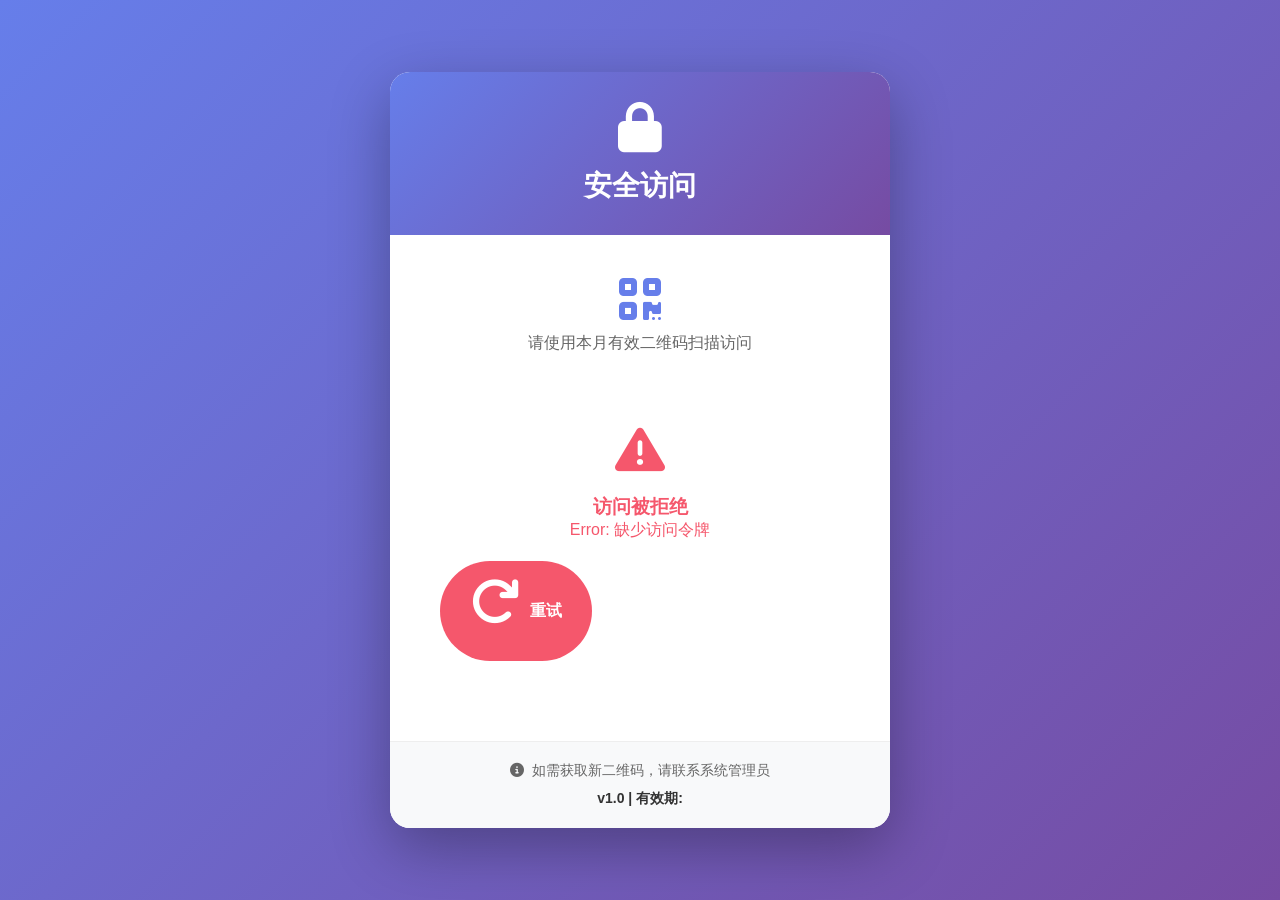
<file: index.html>
<!DOCTYPE html>
<html lang="zh-CN">
<head>
    <meta charset="UTF-8">
    <meta name="viewport" content="width=device-width, initial-scale=1.0">
    <title>加密访问页面</title>
    <link rel="stylesheet" href="assets/css/style.css">
    <link rel="stylesheet" href="https://cdnjs.cloudflare.com/ajax/libs/font-awesome/6.4.0/css/all.min.css">
</head>
<body>
    <div class="container">
        <div id="auth-screen" class="screen">
            <div class="logo">
                <i class="fas fa-lock"></i>
                <h1>安全访问</h1>
            </div>
            
            <div class="auth-box">
                <div class="qr-overlay">
                    <i class="fas fa-qrcode"></i>
                    <p>请使用本月有效二维码扫描访问</p>
                </div>
                
                <div id="loading" class="loading">
                    <div class="spinner"></div>
                    <p>验证中...</p>
                </div>
                
                <div id="content" class="content hidden">
                    <!-- 这里放置你的实际内容 -->
                    <h2>欢迎访问加密系统</h2>
                    <div class="info-card">
                        <h3><i class="fas fa-calendar-check"></i> 本月有效</h3>
                        <p>当前访问时间: <span id="current-date"></span></p>
                        <p>有效期至: <span id="expiry-date"></span></p>
                    </div>
                    
                    <div class="features">
                        <div class="feature">
                            <i class="fas fa-shield-alt"></i>
                            <h4>安全加密</h4>
                            <p>每月动态更新访问凭证</p>
                        </div>
                        <div class="feature">
                            <i class="fas fa-mobile-alt"></i>
                            <h4>移动优化</h4>
                            <p>完美适配手机端访问</p>
                        </div>
                        <div class="feature">
                            <i class="fas fa-sync-alt"></i>
                            <h4>自动更新</h4>
                            <p>每月自动更换安全密钥</p>
                        </div>
                    </div>
                    
                    <div class="actions">
                        <button onclick="window.open('贝尔安亲作业任务单.html', '_blank')" class="btn-primary">
                            <i class="fas fa-external-link-alt"></i> 进入系统
                        </button>
                        <button onclick="location.reload()" class="btn-secondary">
                            <i class="fas fa-redo"></i> 重新验证
                        </button>
                    </div>
                </div>
                
                <div id="error" class="error hidden">
                    <i class="fas fa-exclamation-triangle"></i>
                    <h3>访问被拒绝</h3>
                    <p id="error-message"></p>
                    <button onclick="location.reload()" class="btn-retry">
                        <i class="fas fa-redo"></i> 重试
                    </button>
                </div>
            </div>
            
            <div class="footer">
                <p><i class="fas fa-info-circle"></i> 如需获取新二维码，请联系系统管理员</p>
                <p class="version">v1.0 | 有效期: <span id="token-month"></span></p>
            </div>
        </div>
    </div>
    
    <script src="assets/js/auth.js"></script>
    <script src="assets/js/main.js"></script>
</body>
</html>
</file>
<file: assets/css/style.css>
* {
    margin: 0;
    padding: 0;
    box-sizing: border-box;
}

body {
    font-family: 'Segoe UI', Tahoma, Geneva, Verdana, sans-serif;
    background: linear-gradient(135deg, #667eea 0%, #764ba2 100%);
    min-height: 100vh;
    display: flex;
    justify-content: center;
    align-items: center;
    padding: 20px;
}

.container {
    width: 100%;
    max-width: 500px;
}

.screen {
    background: white;
    border-radius: 20px;
    box-shadow: 0 20px 60px rgba(0, 0, 0, 0.3);
    overflow: hidden;
    animation: slideUp 0.5s ease;
}

@keyframes slideUp {
    from {
        opacity: 0;
        transform: translateY(30px);
    }
    to {
        opacity: 1;
        transform: translateY(0);
    }
}

.logo {
    background: linear-gradient(135deg, #667eea 0%, #764ba2 100%);
    color: white;
    padding: 30px 20px;
    text-align: center;
}

.logo i {
    font-size: 50px;
    margin-bottom: 15px;
}

.logo h1 {
    font-size: 28px;
    font-weight: 600;
}

.auth-box {
    padding: 40px 30px;
    position: relative;
}

.qr-overlay {
    text-align: center;
    margin-bottom: 30px;
    color: #667eea;
}

.qr-overlay i {
    font-size: 48px;
    margin-bottom: 10px;
}

.qr-overlay p {
    color: #666;
    font-size: 16px;
}

.loading {
    text-align: center;
    padding: 40px 0;
}

.spinner {
    width: 50px;
    height: 50px;
    border: 5px solid #f3f3f3;
    border-top: 5px solid #667eea;
    border-radius: 50%;
    animation: spin 1s linear infinite;
    margin: 0 auto 20px;
}

@keyframes spin {
    0% { transform: rotate(0deg); }
    100% { transform: rotate(360deg); }
}

.content {
    animation: fadeIn 0.5s ease;
}

@keyframes fadeIn {
    from { opacity: 0; }
    to { opacity: 1; }
}

.info-card {
    background: linear-gradient(135deg, #f093fb 0%, #f5576c 100%);
    color: white;
    padding: 20px;
    border-radius: 15px;
    margin-bottom: 30px;
}

.info-card h3 {
    display: flex;
    align-items: center;
    gap: 10px;
    margin-bottom: 15px;
}

.features {
    display: grid;
    grid-template-columns: repeat(auto-fit, minmax(140px, 1fr));
    gap: 20px;
    margin-bottom: 30px;
}

.feature {
    text-align: center;
    padding: 20px 15px;
    background: #f8f9fa;
    border-radius: 10px;
    transition: transform 0.3s ease;
}

.feature:hover {
    transform: translateY(-5px);
}

.feature i {
    font-size: 30px;
    color: #667eea;
    margin-bottom: 10px;
}

.actions {
    display: flex;
    gap: 15px;
    justify-content: center;
}

.btn-primary, .btn-secondary, .btn-retry {
    padding: 15px 30px;
    border: none;
    border-radius: 50px;
    font-size: 16px;
    font-weight: 600;
    cursor: pointer;
    display: flex;
    align-items: center;
    justify-content: center;
    gap: 10px;
    transition: all 0.3s ease;
}

.btn-primary {
    background: linear-gradient(135deg, #667eea 0%, #764ba2 100%);
    color: white;
}

.btn-secondary {
    background: #f8f9fa;
    color: #333;
    border: 2px solid #ddd;
}

.btn-retry {
    background: #f5576c;
    color: white;
    margin-top: 20px;
}

.btn-primary:hover {
    transform: translateY(-2px);
    box-shadow: 0 10px 20px rgba(102, 126, 234, 0.3);
}

.error {
    text-align: center;
    padding: 40px 20px;
    color: #f5576c;
}

.error i {
    font-size: 50px;
    margin-bottom: 20px;
}

.hidden {
    display: none !important;
}

.footer {
    background: #f8f9fa;
    padding: 20px;
    text-align: center;
    border-top: 1px solid #eee;
    color: #666;
    font-size: 14px;
}

.footer i {
    margin-right: 5px;
}

.version {
    margin-top: 10px;
    font-weight: 600;
    color: #333;
}

@media (max-width: 480px) {
    .auth-box {
        padding: 30px 20px;
    }
    
    .features {
        grid-template-columns: 1fr;
    }
    
    .actions {
        flex-direction: column;
    }
}
</file>
